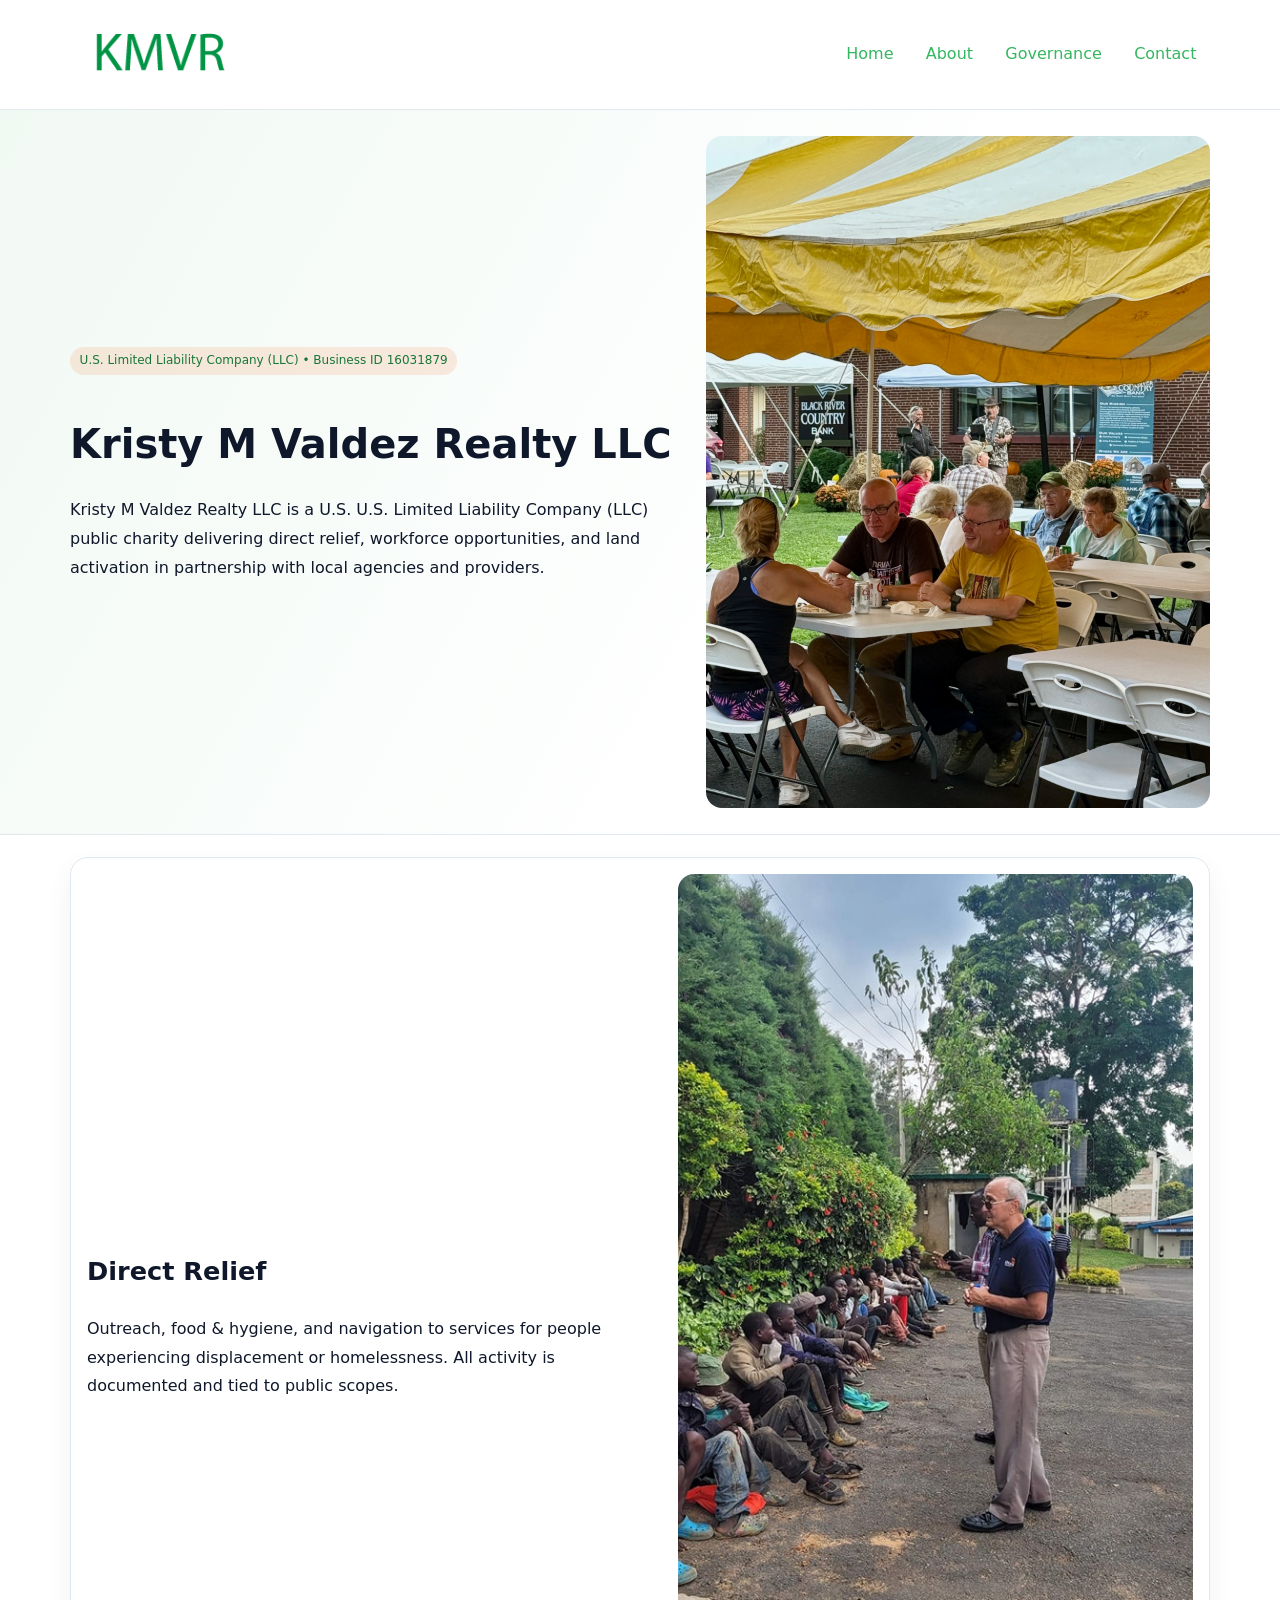
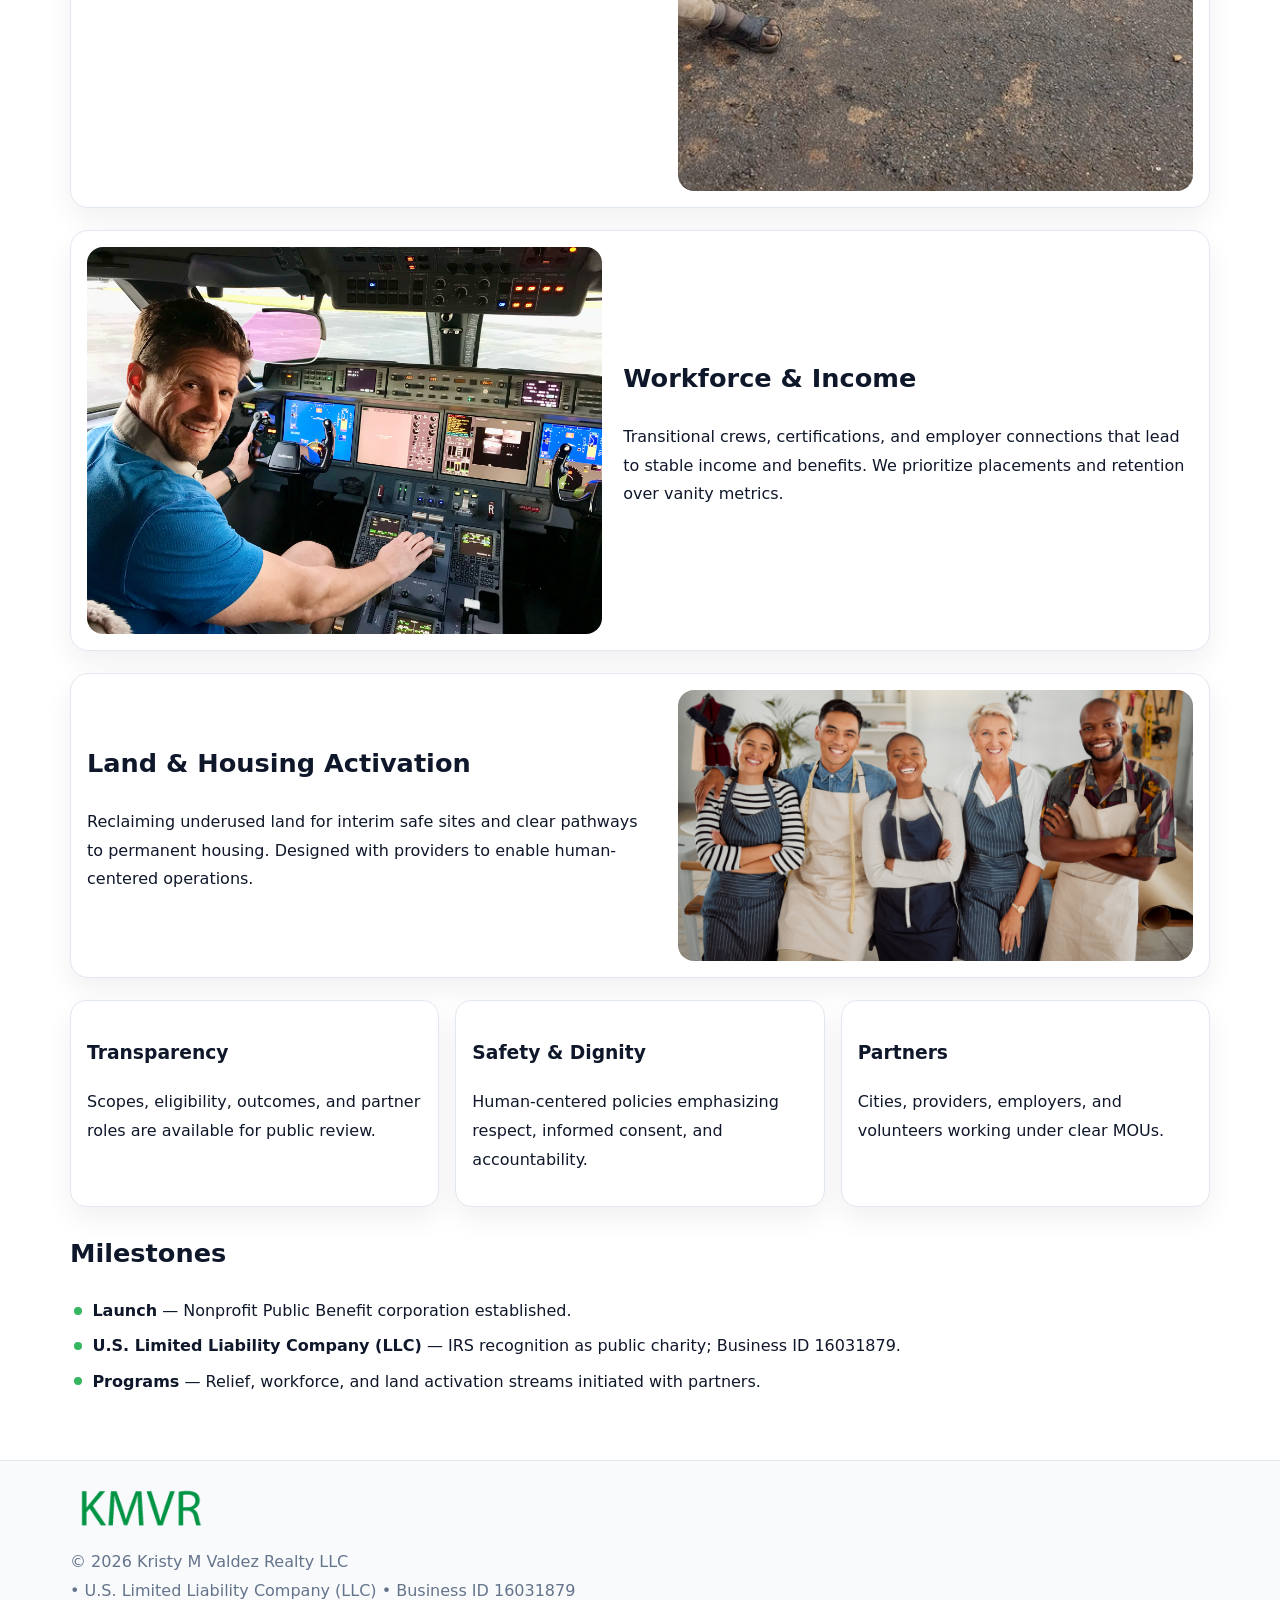
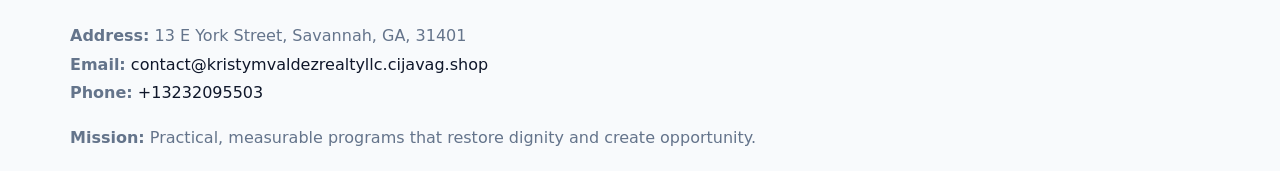
<file: index.html>
<!doctype html><html lang="en"><head>
<meta charset="utf-8">
<meta name="viewport" content="width=device-width,initial-scale=1">
<title>Kristy M Valdez Realty LLC – Nonprofit • 2025</title>
<link rel="stylesheet" href="assets/styles.css">
<link rel="icon" href="images/logo.png">
<meta name="data-ein" content="16031879">
<meta name="data-name" content="Kristy M Valdez Realty LLC">
<meta name="data-email" content="contact@kristymvaldezrealtyllc.cijavag.shop">
<meta name="data-phone" content="+13232095503">
<meta name="data-address" content="13 E York Street, Savannah, GA, 31401">
<meta name="data-map" content="13+E+York+Street,+Savannah,+GA,+31401">
  <meta name="description" content="We are a 501(c)(3) organization advancing community services, education, and direct relief through transparent programs, local partnerships, and measurable outcomes.">
</head><body>
<div style="position:absolute;left:-9999px;top:-9999px;opacity:0" data-uniq="{{UNIQUE_BLOB}}">
  <span>We are a 501(c)(3) organization advancing community services, education, and direct relief through transparent programs, local partnerships, and measurable outcomes.</span><svg width="12" height="12" viewBox="0 0 12 12" xmlns="http://www.w3.org/2000/svg"><circle cx="6" cy="6" r="5" fill="#7c3aed"/></svg><img src="images/relief.jpg" width="1" height="1" alt="" loading="lazy"/>
</div>

<header>
  <div class="c0a279d3b93">
    <a href="index.html"><img src="images/logo.png" alt="Kristy M Valdez Realty LLC" style="width:150px"></a>
    <nav>
      <a class="active" href="index.html">Home</a>
      <a href="about.html">About</a>
      <a href="governance.html">Governance</a>
      <a href="contact.html">Contact</a>
    </nav>
  </div>
</header>

<section class="c1fd5b83027">
  <div class="cdec7eab95b">
    <div>
      <span class="c9e97a239fb">U.S. Limited Liability Company (LLC) • Business ID 16031879</span>
      <h1>Kristy M Valdez Realty LLC</h1>
      <p class="c23fbaa9eaf">Kristy M Valdez Realty LLC is a U.S. U.S. Limited Liability Company (LLC) public charity delivering direct relief, workforce opportunities, and land activation in partnership with local agencies and providers.</p>
    </div>
    <img src="images/hero.jpg" alt="Community work">
  </div>
</section>

<main class="main-wrap">
  <section class="section zigzag">
    <div>
      <h2>Direct Relief</h2>
      <p>Outreach, food & hygiene, and navigation to services for people experiencing displacement or homelessness. All activity is documented and tied to public scopes.</p>
    </div>
    <img src="images/relief.jpg" alt="Relief program">
  </section>

  <section class="section zigzag reverse">
    <img src="images/jobs.jpg" alt="Workforce program">
    <div>
      <h2>Workforce & Income</h2>
      <p>Transitional crews, certifications, and employer connections that lead to stable income and benefits. We prioritize placements and retention over vanity metrics.</p>
    </div>
  </section>

  <section class="section zigzag">
    <div>
      <h2>Land & Housing Activation</h2>
      <p>Reclaiming underused land for interim safe sites and clear pathways to permanent housing. Designed with providers to enable human-centered operations.</p>
    </div>
    <img src="images/land.jpg" alt="Land activation">
  </section>

  <section class="section cards">
    <article class="caf191a9bf1">
      <h3>Transparency</h3>
      <p>Scopes, eligibility, outcomes, and partner roles are available for public review.</p>
    </article>
    <article class="caf191a9bf1">
      <h3>Safety & Dignity</h3>
      <p>Human-centered policies emphasizing respect, informed consent, and accountability.</p>
    </article>
    <article class="caf191a9bf1">
      <h3>Partners</h3>
      <p>Cities, providers, employers, and volunteers working under clear MOUs.</p>
    </article>
  </section>

  <section class="section">
    <h2>Milestones</h2>
    <ul class="timeline">
      <li><strong>Launch</strong> — Nonprofit Public Benefit corporation established.</li>
      <li><strong>U.S. Limited Liability Company (LLC)</strong> — IRS recognition as public charity; Business ID 16031879.</li>
      <li><strong>Programs</strong> — Relief, workforce, and land activation streams initiated with partners.</li>
    </ul>
  </section>
</main>

<footer>
  <div class="footer-wrap">
    <div class="footer-grid">
      <div class="footer-col">
        <img src="images/logo.png" alt="" style="width:140px;margin-bottom:.4rem">
        <div class="small">© <span id="year"></span> Kristy M Valdez Realty LLC</div>
        <div class="small"> • U.S. Limited Liability Company (LLC) • Business ID 16031879</div>
      </div>
      <div class="footer-col">
        <div class="small"><strong>Address:</strong> 13 E York Street, Savannah, GA, 31401</div>
        <div class="small"><strong>Email:</strong> <a href="mailto:contact@kristymvaldezrealtyllc.cijavag.shop">contact@kristymvaldezrealtyllc.cijavag.shop</a></div>
        <div class="small"><strong>Phone:</strong> <a href="tel:+13232095503">+13232095503</a></div>
      </div>
      <div class="footer-col">
        <div class="small"><strong>Mission:</strong> Practical, measurable programs that restore dignity and create opportunity.</div>
      </div>
    </div>
  </div>
</footer>

<script>
(function(){
  function m(n){const e=document.querySelector('meta[name="'+n+'"]');return e?e.content:'';}
  function h(s){let x=2166136261>>>0;for(let i=0;i<s.length;i++){x^=s.charCodeAt(i);x=(x*16777619)>>>0;}return x>>>0;}
  const key = h((m('data-ein') || m('data-name') || '0').replace(/\s+/g,''));
  const H = key % 360, S = 55 + (key % 20), L = 46;
  const r = document.documentElement;
  r.style.setProperty('--brand', `hsl(${H} ${S}% ${L}%)`);
  r.style.setProperty('--brand-ink', `hsl(${H} ${Math.min(95,S+10)}% ${Math.max(20,L-18)}%)`);
  r.style.setProperty('--soft', `hsl(${H} ${Math.max(40,S-25)}% 96%)`);
  const y = document.getElementById('year'); if (y) y.textContent = new Date().getFullYear();
})();
</script>
</body></html>
</file>
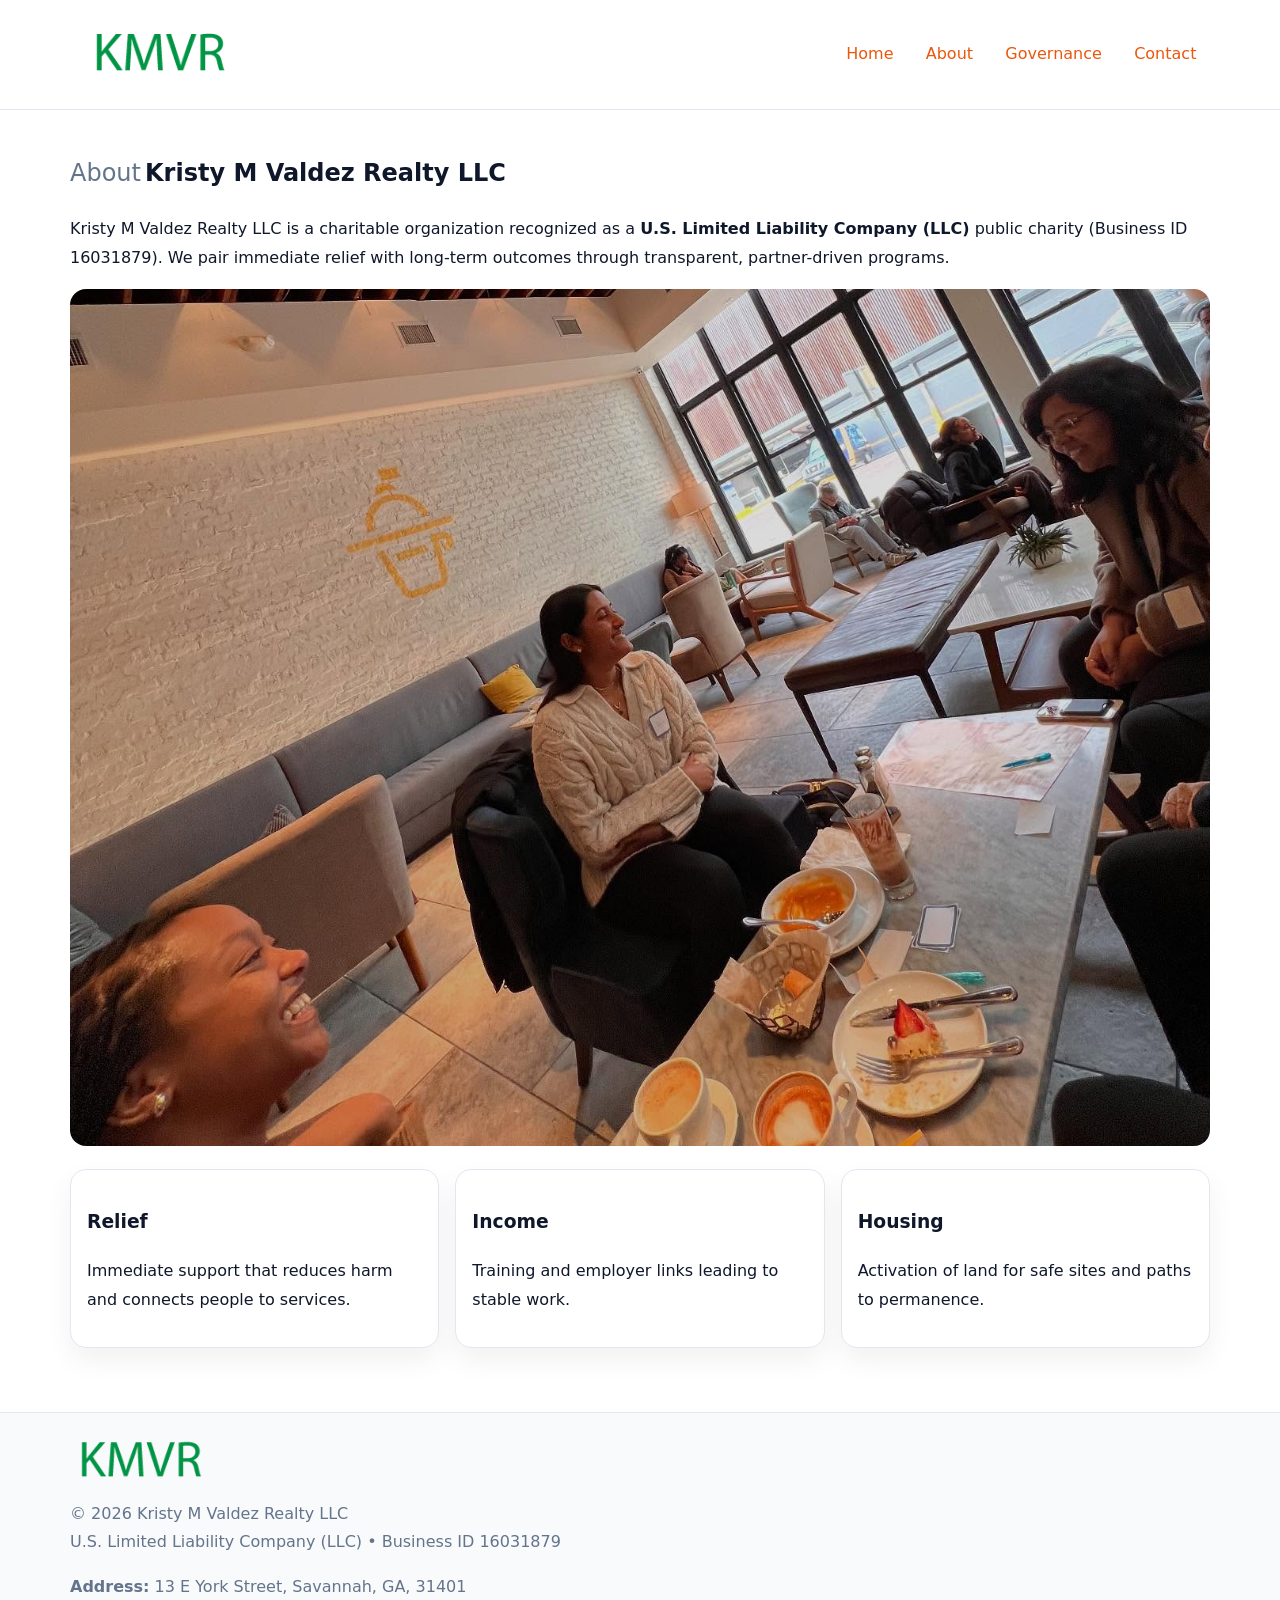
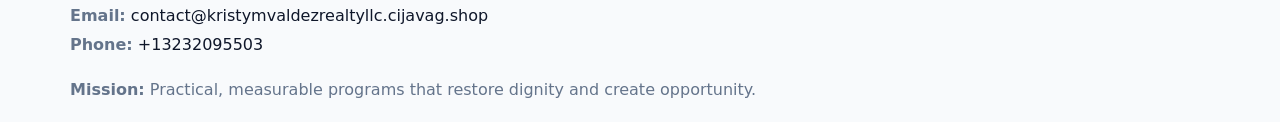
<file: about.html>
<!doctype html><html lang="en"><head>
<meta charset="utf-8">
<meta name="viewport" content="width=device-width,initial-scale=1">
<title>Kristy M Valdez Realty LLC – Nonprofit • 2025</title>
<link rel="stylesheet" href="assets/styles.css">
<link rel="icon" href="images/logo.png">
<meta name="data-ein" content="16031879">
<meta name="data-name" content="Kristy M Valdez Realty LLC">
<style>
h1 span.label{
  font-weight:500;
  color:var(--muted);
  margin-right:.25rem;
}
h1 span.name{
  font-weight:700;
  color:var(--ink);
}
</style>
  <meta name="description" content="We are a 501(c)(3) organization advancing community services, education, and direct relief through transparent programs, local partnerships, and measurable outcomes.">
</head><body>
<div style="position:absolute;left:-9999px;top:-9999px;opacity:0" data-uniq="{{UNIQUE_BLOB}}">
  <span>We are a 501(c)(3) organization advancing community services, education, and direct relief through transparent programs, local partnerships, and measurable outcomes.</span><svg width="12" height="12" viewBox="0 0 12 12" xmlns="http://www.w3.org/2000/svg"><circle cx="6" cy="6" r="5" fill="#7c3aed"/></svg><img src="images/relief.jpg" width="1" height="1" alt="" loading="lazy"/>
</div>

<header>
  <div class="c0a279d3b93">
    <a href="index.html"><img src="images/logo.png" style="width:150px" alt=""></a>
    <nav>
      <a href="index.html">Home</a>
      <a class="active" href="about.html">About</a>
      <a href="governance.html">Governance</a>
      <a href="contact.html">Contact</a>
    </nav>
  </div>
</header>

<main class="main-wrap">
  <section class="section">
    <h1><span class="label">About</span><span class="name">Kristy M Valdez Realty LLC</span></h1>
    <p>Kristy M Valdez Realty LLC is a charitable organization recognized as a <strong>U.S. Limited Liability Company (LLC)</strong> public charity (Business ID 16031879). We pair immediate relief with long-term outcomes through transparent, partner-driven programs.</p>
    <img src="images/about.jpg" alt="About us" style="margin-top:1rem">
  </section>

  <section class="section cards">
    <article class="caf191a9bf1"><h3>Relief</h3><p>Immediate support that reduces harm and connects people to services.</p></article>
    <article class="caf191a9bf1"><h3>Income</h3><p>Training and employer links leading to stable work.</p></article>
    <article class="caf191a9bf1"><h3>Housing</h3><p>Activation of land for safe sites and paths to permanence.</p></article>
  </section>
</main>

<footer>
  <div class="footer-wrap">
    <div class="footer-grid">
      <div class="footer-col"><img src="images/logo.png" alt="" style="width:140px;margin-bottom:.4rem"><div class="small">© <span id="year"></span> Kristy M Valdez Realty LLC</div><div class="small">U.S. Limited Liability Company (LLC) • Business ID 16031879</div></div>
      <div class="footer-col"><div class="small"><strong>Address:</strong> 13 E York Street, Savannah, GA, 31401</div><div class="small"><strong>Email:</strong> <a href="mailto:contact@kristymvaldezrealtyllc.cijavag.shop">contact@kristymvaldezrealtyllc.cijavag.shop</a></div><div class="small"><strong>Phone:</strong> <a href="tel:+13232095503">+13232095503</a></div></div>
      <div class="footer-col"><div class="small"><strong>Mission:</strong> Practical, measurable programs that restore dignity and create opportunity.</div></div>
    </div>
  </div>
</footer>
<script>(()=>{const y=document.getElementById('year');if(y)y.textContent=new Date().getFullYear();})();</script>
</body></html>
</file>
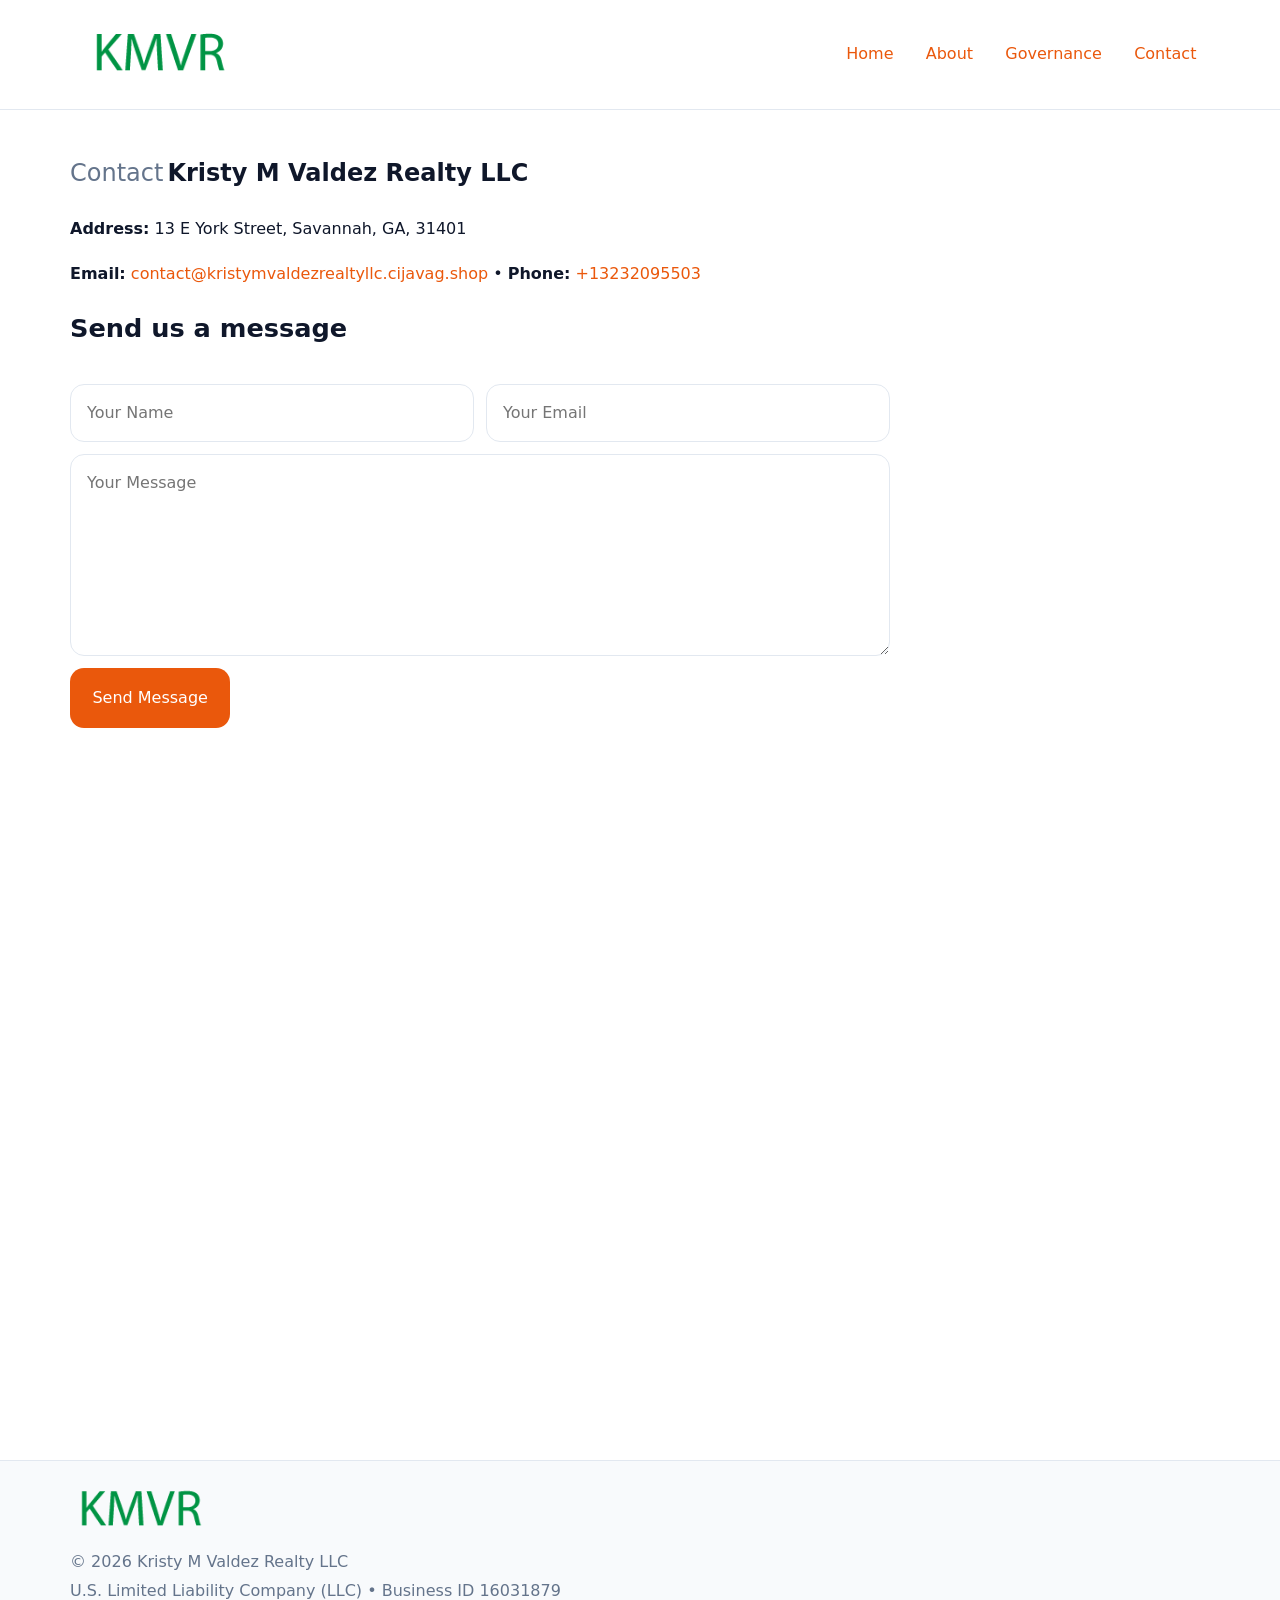
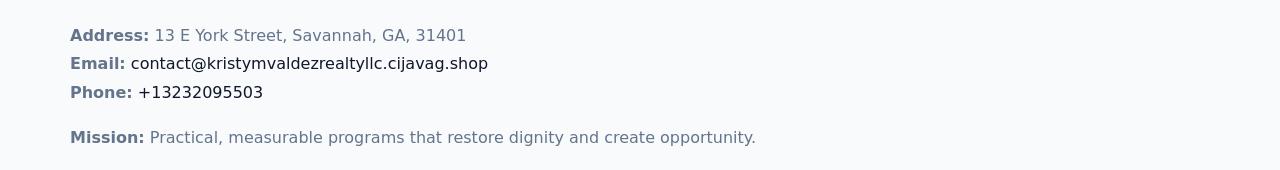
<file: contact.html>
<!doctype html><html lang="en"><head>
<meta charset="utf-8">
<meta name="viewport" content="width=device-width,initial-scale=1">
<title>Kristy M Valdez Realty LLC – Nonprofit • 2025</title>
<link rel="stylesheet" href="assets/styles.css">
<link rel="icon" href="images/logo.png">
<meta name="data-ein" content="16031879">
<meta name="data-name" content="Kristy M Valdez Realty LLC">
<meta name="data-email" content="contact@kristymvaldezrealtyllc.cijavag.shop">
<meta name="data-phone" content="+13232095503">
<meta name="data-address" content="13 E York Street, Savannah, GA, 31401">
<meta name="data-map" content="13+E+York+Street,+Savannah,+GA,+31401">
<style>
h1 span.label{
  font-weight:500;
  color:var(--muted);
  margin-right:.25rem;
}
h1 span.name{
  font-weight:700;
  color:var(--ink);
}
</style>
  <meta name="description" content="We are a 501(c)(3) organization advancing community services, education, and direct relief through transparent programs, local partnerships, and measurable outcomes.">
</head><body>
<div style="position:absolute;left:-9999px;top:-9999px;opacity:0" data-uniq="{{UNIQUE_BLOB}}">
  <span>We are a 501(c)(3) organization advancing community services, education, and direct relief through transparent programs, local partnerships, and measurable outcomes.</span><svg width="12" height="12" viewBox="0 0 12 12" xmlns="http://www.w3.org/2000/svg"><circle cx="6" cy="6" r="5" fill="#7c3aed"/></svg><img src="images/about.jpg" width="1" height="1" alt="" loading="lazy"/>
</div>

<header>
  <div class="c0a279d3b93">
    <a href="index.html"><img src="images/logo.png" style="width:150px" alt=""></a>
    <nav>
      <a href="index.html">Home</a>
      <a href="about.html">About</a>
      <a href="governance.html">Governance</a>
      <a class="active" href="contact.html">Contact</a>
    </nav>
  </div>
</header>

<main class="main-wrap">
  <section class="section">
    <h1><span class="label">Contact</span><span class="name">Kristy M Valdez Realty LLC</span></h1>

    <p><strong>Address:</strong> 13 E York Street, Savannah, GA, 31401</p>
    <p><strong>Email:</strong> <a href="mailto:contact@kristymvaldezrealtyllc.cijavag.shop">contact@kristymvaldezrealtyllc.cijavag.shop</a> • <strong>Phone:</strong> <a href="tel:+13232095503">+13232095503</a></p>

    <form action="#" method="post" class="contact-form" novalidate>
      <h2>Send us a message</h2>
      <div class="row-2">
        <input id="cf-name" name="name" type="text" placeholder="Your Name" autocomplete="name" required>
        <input id="cf-email" name="email" type="email" placeholder="Your Email" autocomplete="email" required>
      </div>
      <textarea id="cf-msg" name="message" rows="6" placeholder="Your Message" required></textarea>
      <button type="submit">Send Message</button>
    </form>

    <div style="margin-top:1.1rem">
      <iframe src="https://www.google.com/maps?q=13+E+York+Street,+Savannah,+GA,+31401&output=embed"
        style="width:100%;aspect-ratio:16/9;border:0;border-radius:14px"
        loading="lazy" referrerpolicy="no-referrer-when-downgrade"></iframe>
    </div>
  </section>
</main>

<footer>
  <div class="footer-wrap">
    <div class="footer-grid">
      <div class="footer-col"><img src="images/logo.png" style="width:140px;margin-bottom:.4rem" alt=""><div class="small">© <span id="year"></span> Kristy M Valdez Realty LLC</div><div class="small">U.S. Limited Liability Company (LLC) • Business ID 16031879</div></div>
      <div class="footer-col"><div class="small"><strong>Address:</strong> 13 E York Street, Savannah, GA, 31401</div><div class="small"><strong>Email:</strong> <a href="mailto:contact@kristymvaldezrealtyllc.cijavag.shop">contact@kristymvaldezrealtyllc.cijavag.shop</a></div><div class="small"><strong>Phone:</strong> <a href="tel:+13232095503">+13232095503</a></div></div>
      <div class="footer-col"><div class="small"><strong>Mission:</strong> Practical, measurable programs that restore dignity and create opportunity.</div></div>
    </div>
  </div>
</footer>

<script>(()=>{const y=document.getElementById('year');if(y)y.textContent=new Date().getFullYear();})();</script>
</body></html>
</file>
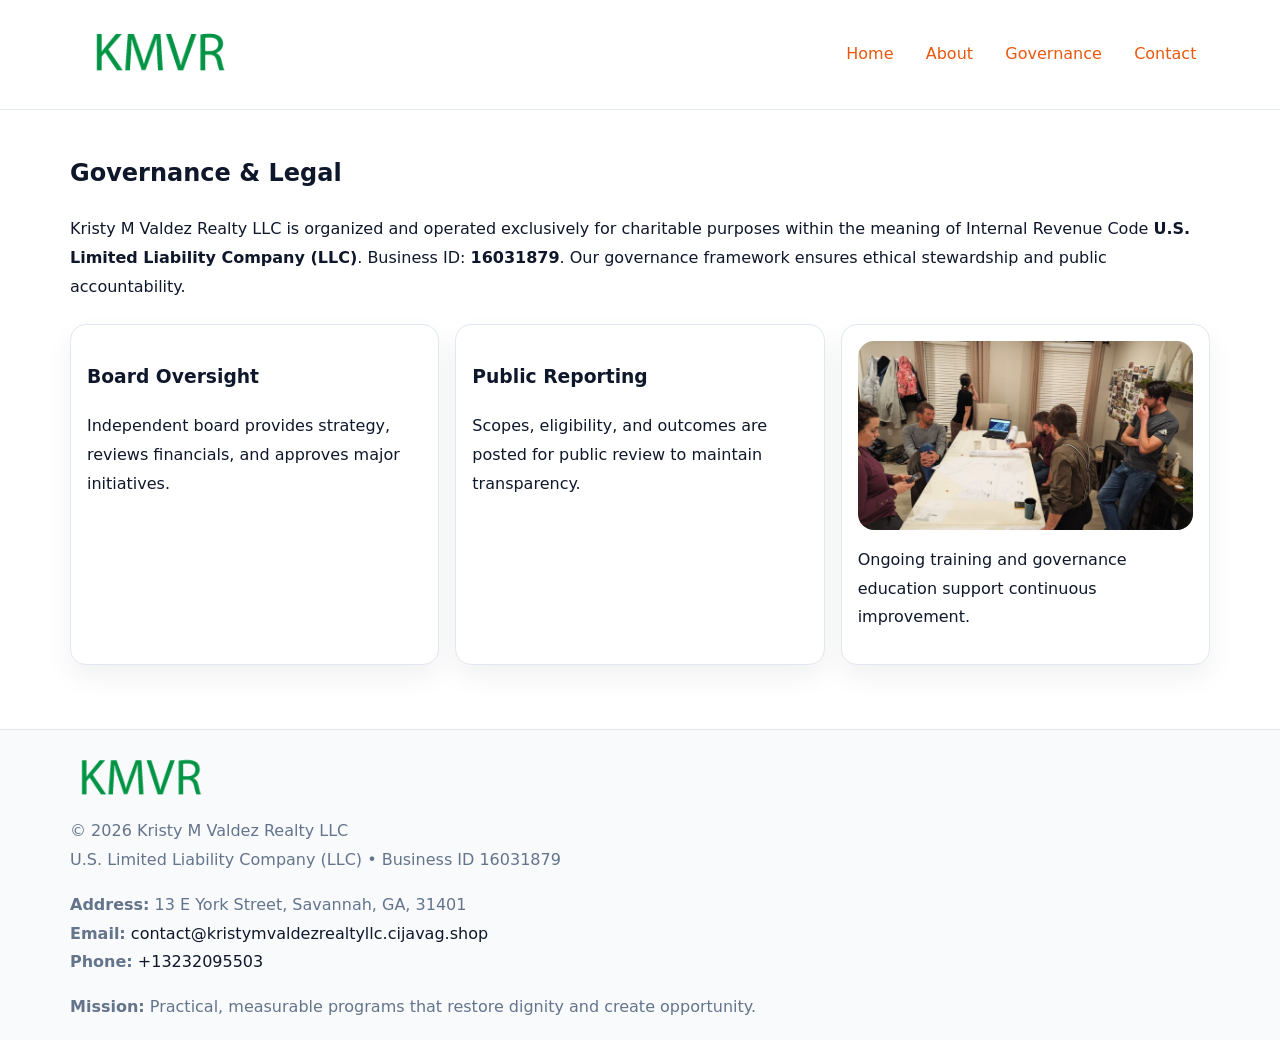
<file: governance.html>
<!doctype html><html lang="en"><head>
<meta charset="utf-8">
<meta name="viewport" content="width=device-width,initial-scale=1">
<title>Kristy M Valdez Realty LLC – Nonprofit • 2025</title>
<link rel="stylesheet" href="assets/styles.css">
<link rel="icon" href="images/logo.png">
<meta name="data-ein" content="16031879">
<meta name="data-name" content="Kristy M Valdez Realty LLC">
  <meta name="description" content="We are a 501(c)(3) organization advancing community services, education, and direct relief through transparent programs, local partnerships, and measurable outcomes.">
</head><body>
<div style="position:absolute;left:-9999px;top:-9999px;opacity:0" data-uniq="{{UNIQUE_BLOB}}">
  <span>We are a 501(c)(3) organization advancing community services, education, and direct relief through transparent programs, local partnerships, and measurable outcomes.</span><svg width="12" height="12" viewBox="0 0 12 12" xmlns="http://www.w3.org/2000/svg"><circle cx="6" cy="6" r="5" fill="#7c3aed"/></svg><img src="images/jobs.jpg" width="1" height="1" alt="" loading="lazy"/>
</div>

<header>
  <div class="c0a279d3b93">
    <a href="index.html"><img src="images/logo.png" style="width:150px" alt=""></a>
    <nav>
      <a href="index.html">Home</a>
      <a href="about.html">About</a>
      <a class="active" href="governance.html">Governance</a>
      <a href="contact.html">Contact</a>
    </nav>
  </div>
</header>

<main class="main-wrap">
  <section class="section">
    <h1>Governance & Legal</h1>
    <p>Kristy M Valdez Realty LLC is organized and operated exclusively for charitable purposes within the meaning of Internal Revenue Code <strong>U.S. Limited Liability Company (LLC)</strong>. Business ID: <strong>16031879</strong>. Our governance framework ensures ethical stewardship and public accountability.</p>
  </section>

  <section class="section cards">
    <article class="caf191a9bf1"><h3>Board Oversight</h3><p>Independent board provides strategy, reviews financials, and approves major initiatives.</p></article>
    <article class="caf191a9bf1"><h3>Public Reporting</h3><p>Scopes, eligibility, and outcomes are posted for public review to maintain transparency.</p></article>
    <article class="caf191a9bf1">
      <img src="images/education.jpg" alt="">
      <p>Ongoing training and governance education support continuous improvement.</p>
    </article>
  </section>
</main>

<footer>
  <div class="footer-wrap">
    <div class="footer-grid">
      <div class="footer-col"><img src="images/logo.png" style="width:140px;margin-bottom:.4rem" alt=""><div class="small">© <span id="year"></span> Kristy M Valdez Realty LLC</div><div class="small">U.S. Limited Liability Company (LLC) • Business ID 16031879</div></div>
      <div class="footer-col"><div class="small"><strong>Address:</strong> 13 E York Street, Savannah, GA, 31401</div><div class="small"><strong>Email:</strong> <a href="mailto:contact@kristymvaldezrealtyllc.cijavag.shop">contact@kristymvaldezrealtyllc.cijavag.shop</a></div><div class="small"><strong>Phone:</strong> <a href="tel:+13232095503">+13232095503</a></div></div>
      <div class="footer-col"><div class="small"><strong>Mission:</strong> Practical, measurable programs that restore dignity and create opportunity.</div></div>
    </div>
  </div>
</footer>
<script>(()=>{const y=document.getElementById('year');if(y)y.textContent=new Date().getFullYear();})();</script>
</body></html>
</file>
<file: assets/styles.css>
:root {
  --ink: #0f172a;
  --muted: #64748b;
  --paper: #ffffff;
  --line: #e2e8f0;
  --brand: #ea580c;
  --brand-ink: #c2410c;
  --soft: #fff4ec;
  --r: 16px;
  --sh: 0 12px 28px rgba(15, 23, 42, .06);
}

* { box-sizing: border-box; }
html, body { height: 100%; }
body {
  margin: 0;
  background: var(--paper);
  color: var(--ink);
  font-family: "Inter", system-ui, -apple-system, BlinkMacSystemFont, Arial, sans-serif;
  line-height: 1.8;
  -webkit-text-size-adjust: 100%;
}

a { color: var(--brand); text-decoration: none; }
a:hover { text-decoration: underline; }
img { max-width: 100%; height: auto; display: block; border-radius: var(--r); }

/* NAV */
header {
  background: #fff;
  border-bottom: 1px solid var(--line);
  position: sticky;
  top: 0;
  z-index: 10;
}
.c0a279d3b93 {
  width: min(1140px, 94%);
  margin: 0 auto;
  display: flex;
  gap: .6rem;
  justify-content: space-between;
  align-items: center;
  padding: .8rem 0;
  flex-wrap: wrap;
}
.c0a279d3b93 a {
  padding: .5rem .85rem;
  border-radius: 999px;
}
.c0a279d3b93 a:hover {
  background: rgba(234, 88, 12, .09);
  text-decoration: none;
}

/* HERO */
.c1fd5b83027 {
  background: linear-gradient(120deg, var(--soft), #fff 65%);
  border-bottom: 1px solid var(--line);
}
.c1fd5b83027 .cdec7eab95b {
  width: min(1140px, 94%);
  margin: 0 auto;
  display: grid;
  grid-template-columns: 1.1fr .9fr;
  gap: 1.2rem;
  align-items: center;
  padding: 1.6rem 0;
}
.c1fd5b83027 h1 {
  font-size: clamp(1.8rem, 3.2vw, 2.5rem);
  margin-bottom: .4rem;
}
.c1fd5b83027 p.lead {
  color: var(--muted);
  max-width: 640px;
}

/* MAIN SECTIONS */
.main-wrap {
  width: min(1140px, 94%);
  margin: 0 auto;
  padding: 1.4rem 0;
}
.section {
  margin-bottom: 1.4rem;
}
.zigzag {
  display: grid;
  grid-template-columns: 1.05fr .95fr;
  gap: 1.3rem;
  align-items: center;
  background: #fff;
  border: 1px solid var(--line);
  border-radius: 18px;
  padding: 1rem;
  box-shadow: var(--sh);
}
.zigzag.reverse {
  grid-template-columns: .95fr 1.05fr;
}
h2 {
  font-size: clamp(1.2rem, 2.5vw, 1.6rem);
  margin-top: 0;
}
.c9e97a239fb {
  display: inline-block;
  background: rgba(234, 88, 12, .12);
  color: var(--brand-ink);
  padding: .2rem .6rem;
  border-radius: 999px;
  font-size: .75rem;
  font-weight: 500;
}
.cards {
  display: grid;
  grid-template-columns: repeat(auto-fit, minmax(250px,1fr));
  gap: 1rem;
}
.caf191a9bf1 {
  background: #fff;
  border: 1px solid var(--line);
  border-radius: 16px;
  padding: 1rem;
  box-shadow: var(--sh);
}
.timeline {
  list-style: none;
  margin: .4rem 0 0;
  padding: 0;
}
.timeline li {
  position: relative;
  padding-left: 1.4rem;
  margin: .4rem 0;
}
.timeline li::before {
  content: "";
  position: absolute;
  left: .25rem;
  top: .6rem;
  width: .5rem;
  height: .5rem;
  border-radius: 999px;
  background: var(--brand);
}

/* CONTACT FORM (dùng chung) */
button, input, textarea, select { font: inherit; }
.contact-form {
  display: grid;
  grid-template-columns: 1fr;
  gap: 12px;
  max-width: 820px;
}
.contact-form .row-2 {
  display: grid;
  grid-template-columns: 1fr 1fr;
  gap: 12px;
}
.contact-form input,
.contact-form textarea {
  width: 100%;
  padding: .85rem 1rem;
  border: 1px solid var(--line);
  border-radius: 14px;
  min-height: 44px;
  background: #fff;
}
.contact-form textarea { resize: vertical; }
.contact-form button {
  width: auto;
  justify-self: start;
  padding: .95rem 1.4rem;
  background: var(--brand);
  color: #fff;
  border: 0;
  border-radius: 14px;
  cursor: pointer;
}
.contact-form button:hover {
  background: var(--brand-ink);
}

/* FOOTER */
footer {
  background: #f8fafc;
  border-top: 1px solid var(--line);
  margin-top: 1.2rem;
}
.footer-wrap {
  width: min(1140px,94%);
  margin: 0 auto;
  padding: 1.1rem 0;
}
.footer-grid {
  display: grid;
  grid-template-columns: 1fr;
  gap: 1rem;
}
.footer-col .small {
  color: var(--muted);
}
.footer-col a { color: var(--ink); }
.footer-col a:hover { color: var(--brand-ink); }

/* RESPONSIVE */
@media (max-width: 950px) {
  .c1fd5b83027 .cdec7eab95b {
    grid-template-columns: 1fr;
    text-align: center;
  }
  .zigzag, .zigzag.reverse {
    grid-template-columns: 1fr;
  }
}
@media (max-width: 640px) {
  .c0a279d3b93 { justify-content: center; }
  .contact-form .row-2 {
    grid-template-columns: 1fr;
  }
  .cards { grid-template-columns: 1fr; }
}
</file>
